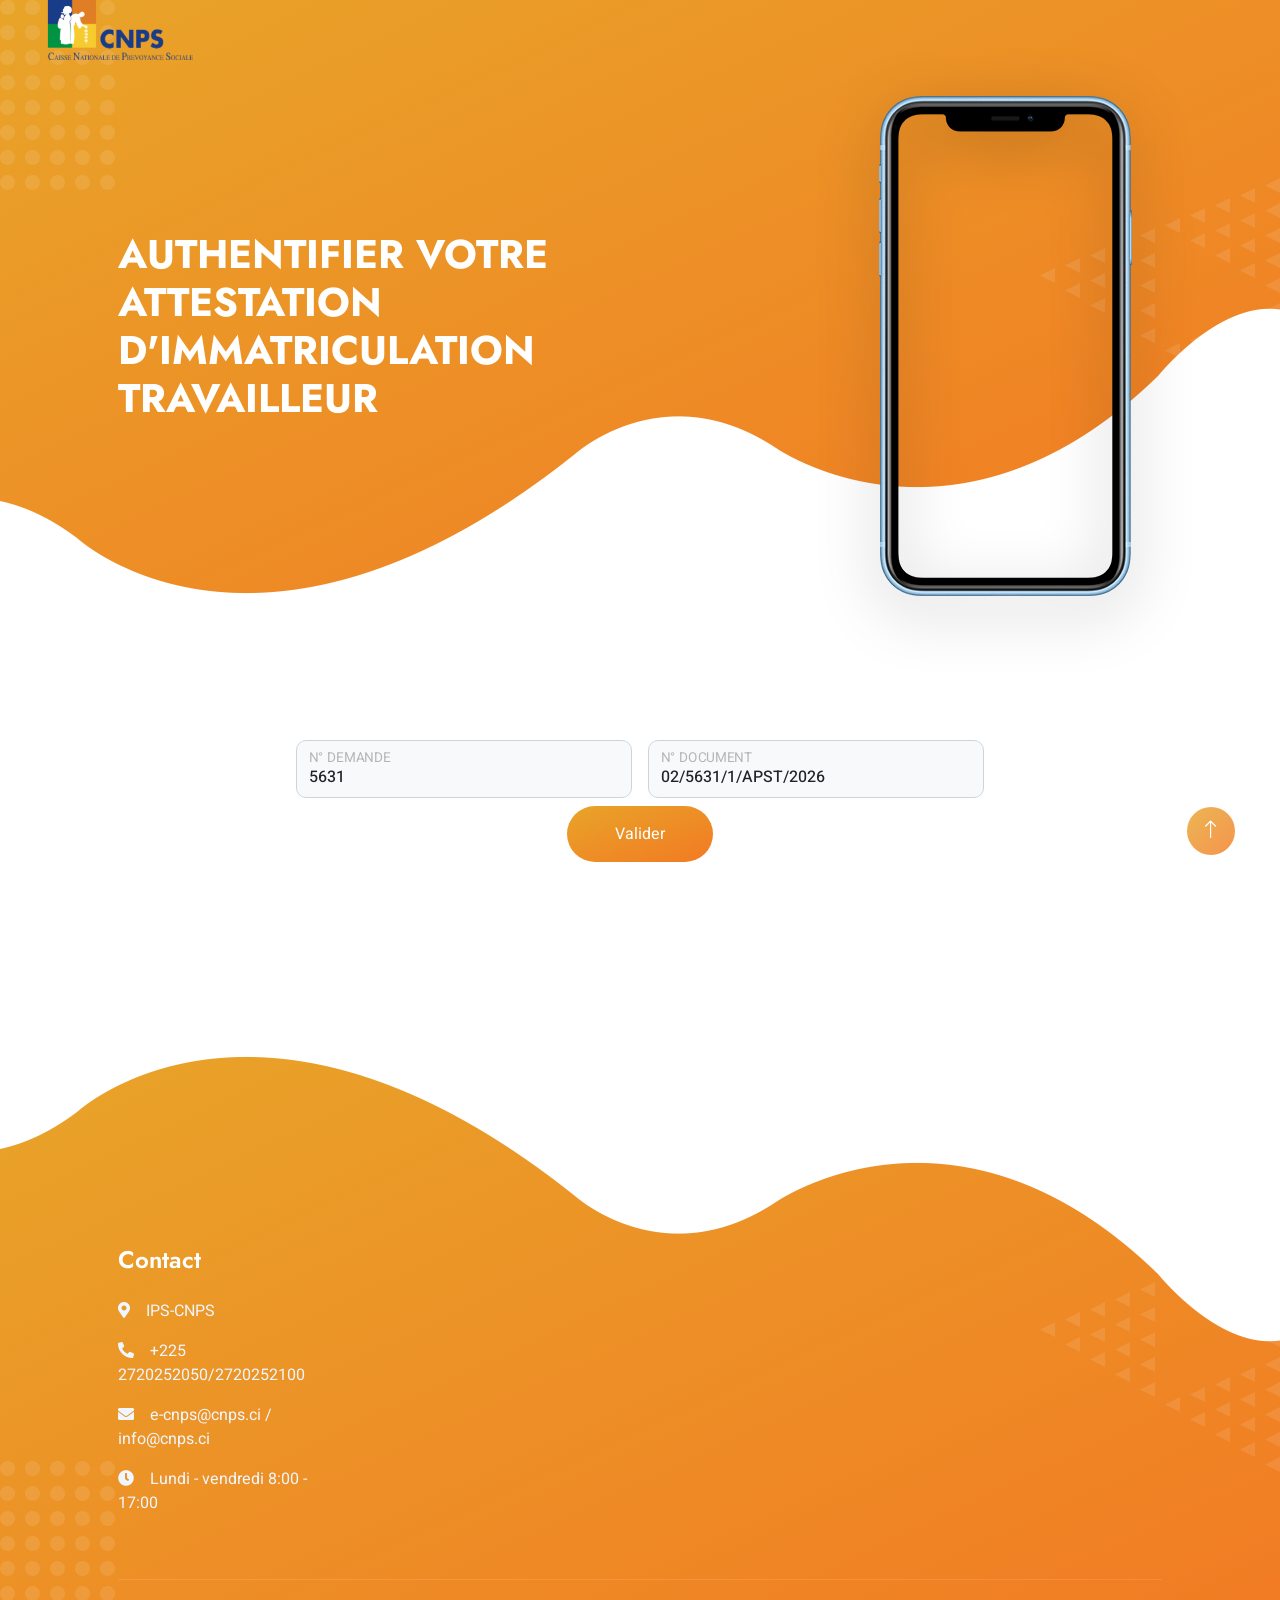
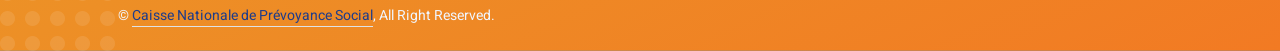
<file: index.html>
<!DOCTYPE html>
<html lang="fr">

<head>
    <meta charset="utf-8">
    <title>CNPS - Authentification document</title>
    <meta content="width=device-width, initial-scale=1.0" name="viewport">
    <meta content="" name="keywords">
    <meta content="" name="description">

    <!-- Favicon -->
    <link href="img/favicon.ico" rel="icon">

    <!-- Google Web Fonts -->
    <link rel="preconnect" href="https://fonts.googleapis.com">
    <link rel="preconnect" href="https://fonts.gstatic.com" crossorigin>
    <link href="https://fonts.googleapis.com/css2?family=Heebo:wght@400;500&family=Jost:wght@500;600;700&display=swap" rel="stylesheet">

    <!-- Icon Font Stylesheet -->
    <link href="https://cdnjs.cloudflare.com/ajax/libs/font-awesome/5.10.0/css/all.min.css" rel="stylesheet">
    <link href="https://cdn.jsdelivr.net/npm/bootstrap-icons@1.4.1/font/bootstrap-icons.css" rel="stylesheet">

    <!-- Libraries Stylesheet -->
    <link href="lib/animate/animate.min.css" rel="stylesheet">
    <link href="lib/owlcarousel/assets/owl.carousel.min.css" rel="stylesheet">

    <!-- Customized Bootstrap Stylesheet -->
    <link href="css/bootstrap.min.css" rel="stylesheet">

    <!-- Template Stylesheet -->
    <link href="css/style.css" rel="stylesheet">

    <style>
        .form-control:disabled, .form-control[readonly] {
            background-color: #f8f9fa;
            color: #212529;
            opacity: 1;
            font-weight: 500;
        }
        .navbar-brand img {
            max-width: 160px;
            height: auto;
        }
    </style>
</head>

<body data-bs-spy="scroll" data-bs-target=".navbar" data-bs-offset="51">
<div class="container-xxl bg-white p-0">
    <!-- Spinner Start -->
    <div id="spinner" class="show bg-white position-fixed translate-middle w-100 vh-100 top-50 start-50 d-flex align-items-center justify-content-center">
        <div class="spinner-grow text-primary" style="width: 3rem; height: 3rem;" role="status">
            <span class="sr-only">Loading...</span>
        </div>
    </div>
    <!-- Spinner End -->


    <!-- Navbar & Hero Start -->
    <div class="container-xxl position-relative p-0" id="home">
        <nav class="navbar navbar-expand-lg navbar-light px-4 px-lg-5 py-3 py-lg-0">
            <a href="index.html" class="navbar-brand p-0">
                <img src="img/logo.png" alt="Logo">
            </a>
        </nav>
        <div class="container-xxl bg-primary hero-header">
            <div class="container px-3 px-lg-5">
                <div class="row g-4 align-items-center">
                    <div class="col-12 col-lg-8 text-center text-lg-start">
                        <h1 class="text-white mb-3 animated slideInDown">AUTHENTIFIER VOTRE ATTESTATION D'IMMATRICULATION TRAVAILLEUR</h1>
                        <p class="text-white pb-2 animated slideInDown"></p>
                    </div>
                    <div class="col-12 col-lg-4 d-flex justify-content-center justify-content-lg-end wow fadeInUp" data-wow-delay="0.3s">
                        <div class="phone-frame-mockup"></div>
                    </div>
                </div>
            </div>
        </div>
    </div>
    <!-- Navbar & Hero End -->


    <!-- About Start -->
    <div class="container-xxl py-4 py-md-5" id="about">
        <div class="container py-3 py-md-5 px-3 px-lg-5">
            <div class="row g-4 align-items-center justify-content-center">
                <div class="col-12 col-lg-10 col-xl-8">
                    <div class="wow fadeInUp" data-wow-delay="0.3s">
                        <p class="text-center mb-3"></p>
                        <form action="result.html" method="GET" id="authForm">
                            <input type="hidden" name="_token" value="27DJJaVsdVc8ZPtaD61LPurBwAFVHEf6veAyTTda">
                            <input type="hidden" name="did" value="eyJpdiI6Ilhvd1pCTDNBV0E1Rm5kNkM0eVJEblE9PSIsInZhbHVlIjoiQk81SzRscWNkOHlsbHZaYlZSVFA3UT09IiwibWFjIjoiMGMwY2Q5YzlhOWNhNjE1Y2MyMDQyNjk5NTFiNWNlZTJiYjdjMDM5MTNkNzM3MzhjMzYzYTdkZjZiNmFkYWYyNiJ9">
                            <div class="row g-3">
                                <div class="col-12 col-md-6">
                                    <div class="form-floating">
                                        <input type="text" class="form-control" id="numDemande" name="numDemande" value="5631" readonly>
                                        <label for="numDemande">N° DEMANDE</label>
                                    </div>
                                </div>
                                <div class="col-12 col-md-6">
                                    <div class="form-floating">
                                        <input type="text" class="form-control" id="numDoc" name="numDoc" placeholder="" value="02/5631/1/APST/2026" readonly>
                                        <label for="numDoc">N° DOCUMENT</label>
                                    </div>
                                </div>
                                <div class="col-12 text-center mt-2">
                                    <button class="btn btn-primary-gradient rounded-pill py-3 px-5 w-100 w-md-auto" type="submit" id="btnValider">Valider</button>
                                </div>
                            </div>
                        </form>
                    </div>
                </div>
            </div>
        </div>
    </div>
    <!-- About End -->


    <!-- Footer Start -->
    <div class="container-fluid bg-primary text-light footer wow fadeIn" data-wow-delay="0.1s">
        <div class="container py-5 px-lg-5">
            <div class="row g-5">
                <div class="col-md-6 col-lg-3">
                    <h4 class="text-white mb-4">Contact</h4>
                    <p><i class="fa fa-map-marker-alt me-3"></i>IPS-CNPS</p>
                    <p><i class="fa fa-phone-alt me-3"></i>+225 2720252050/2720252100</p>
                    <p><i class="fa fa-envelope me-3"></i>e-cnps@cnps.ci / info@cnps.ci</p>
                    <p><i class="fa fa-clock me-3"></i>Lundi - vendredi 8:00 - 17:00</p>
                </div>
                <div class="col-md-6 col-lg-3"></div>
                <div class="col-md-6 col-lg-3"></div>
                <div class="col-md-6 col-lg-3"></div>
            </div>
        </div>
        <div class="container px-lg-5">
            <div class="copyright">
                <div class="row">
                    <div class="col-md-6 text-center text-md-start mb-3 mb-md-0">
                        &copy; <a class="border-bottom" href="#">Caisse Nationale de Prévoyance Social</a>, All Right Reserved.
                    </div>
                    <div class="col-md-6 text-center text-md-end"></div>
                </div>
            </div>
        </div>
    </div>
    <!-- Footer End -->


    <!-- Back to Top -->
    <a href="#" class="btn btn-lg btn-lg-square back-to-top pt-2"><i class="bi bi-arrow-up text-white"></i></a>
</div>

<!-- JavaScript Libraries -->
<script src="lib/jquery.min.js"></script>
<script src="lib/bootstrap.bundle.min.js"></script>
<script src="lib/wow/wow.min.js"></script>
<script src="lib/easing/easing.min.js"></script>
<script src="lib/waypoints/waypoints.min.js"></script>
<script src="lib/counterup/counterup.min.js"></script>
<script src="lib/owlcarousel/owl.carousel.min.js"></script>

<!-- Template Javascript -->
<script src="js/main.js"></script>
</body>

</html>
</file>
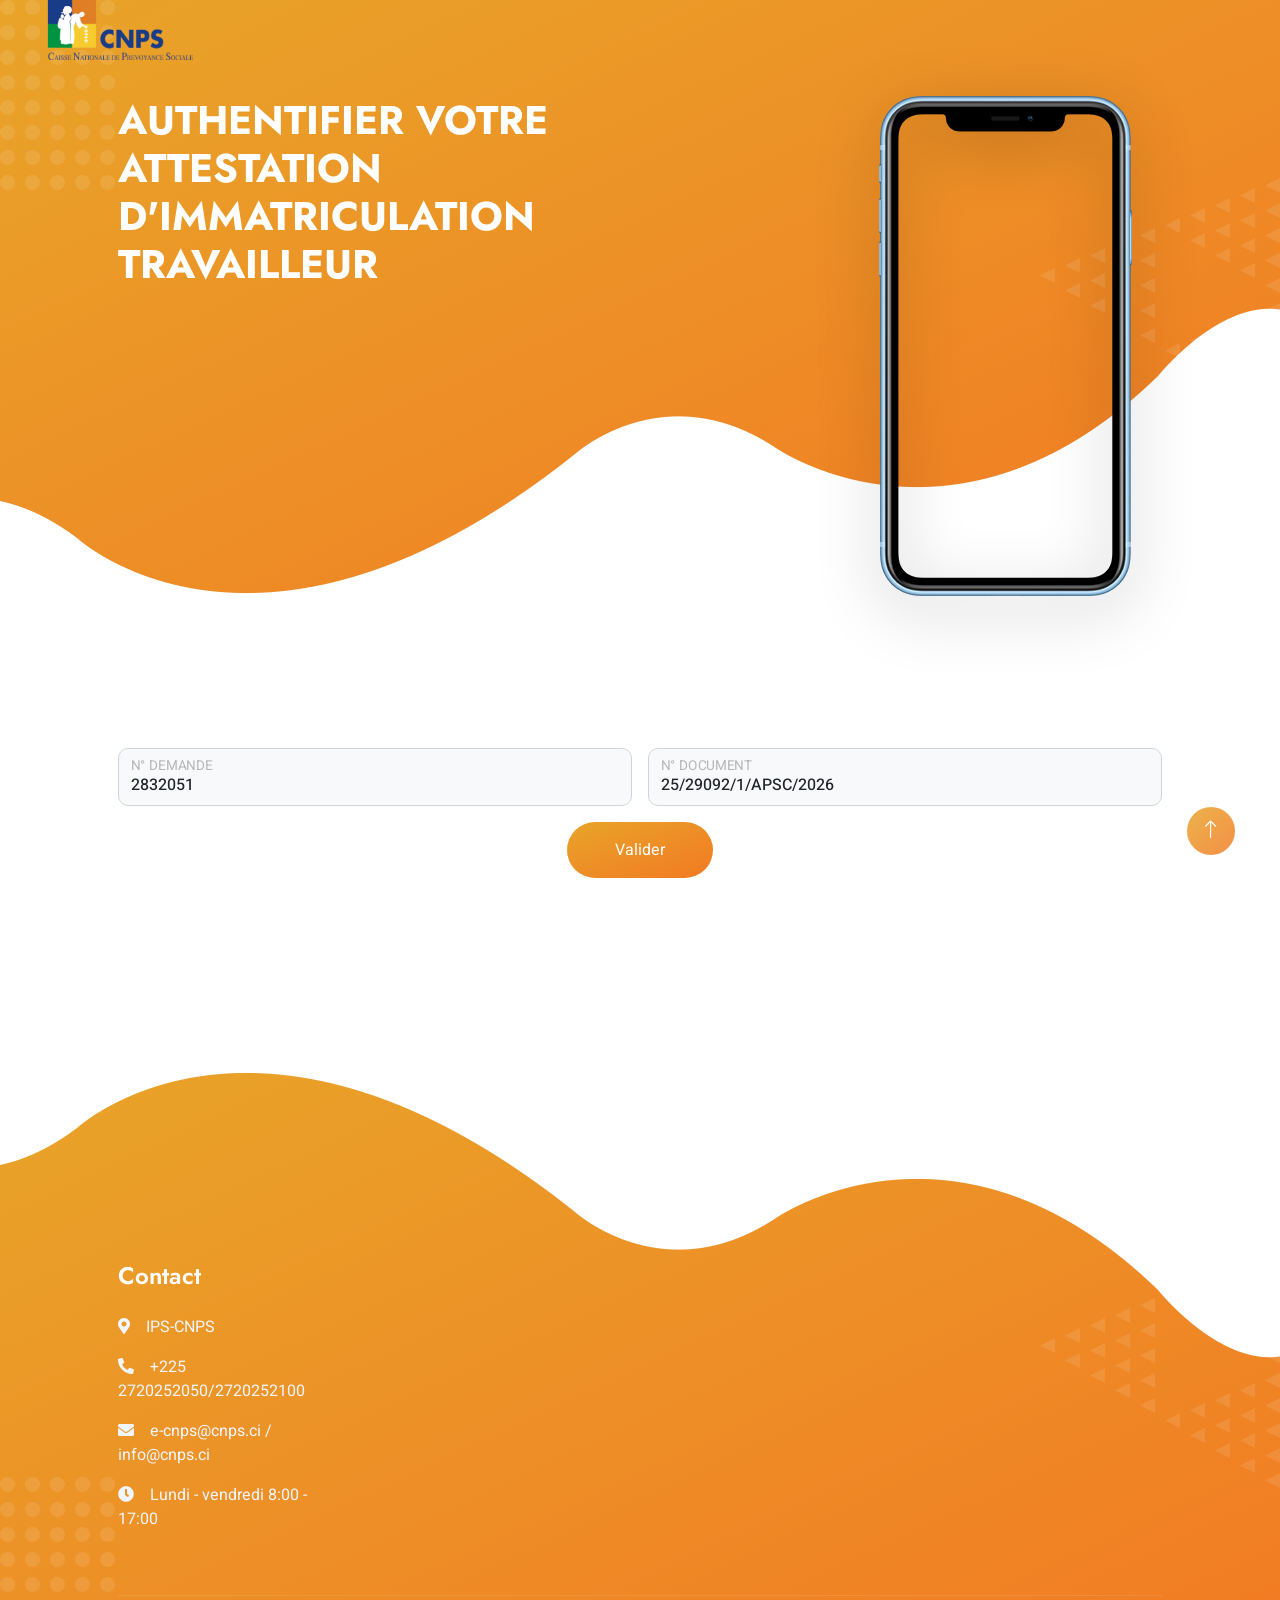
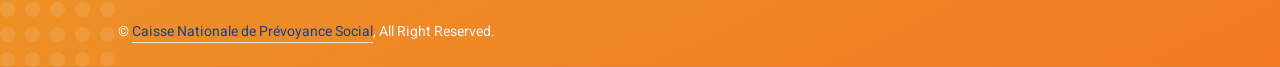
<file: sauvegarde_v1_telephone_transparent/index.html>
<!DOCTYPE html>
<html lang="fr">

<head>
    <meta charset="utf-8">
    <title>CNPS - Authentification document</title>
    <meta content="width=device-width, initial-scale=1.0" name="viewport">
    <meta content="" name="keywords">
    <meta content="" name="description">

    <!-- Favicon -->
    <link href="img/favicon.ico" rel="icon">

    <!-- Google Web Fonts -->
    <link rel="preconnect" href="https://fonts.googleapis.com">
    <link rel="preconnect" href="https://fonts.gstatic.com" crossorigin>
    <link href="https://fonts.googleapis.com/css2?family=Heebo:wght@400;500&family=Jost:wght@500;600;700&display=swap" rel="stylesheet">

    <!-- Icon Font Stylesheet -->
    <link href="https://cdnjs.cloudflare.com/ajax/libs/font-awesome/5.10.0/css/all.min.css" rel="stylesheet">
    <link href="https://cdn.jsdelivr.net/npm/bootstrap-icons@1.4.1/font/bootstrap-icons.css" rel="stylesheet">

    <!-- Libraries Stylesheet -->
    <link href="lib/animate/animate.min.css" rel="stylesheet">
    <link href="lib/owlcarousel/assets/owl.carousel.min.css" rel="stylesheet">

    <!-- Customized Bootstrap Stylesheet -->
    <link href="css/bootstrap.min.css" rel="stylesheet">

    <!-- Template Stylesheet -->
    <link href="css/style.css" rel="stylesheet">

    <style>
        /* Responsive adjustments */
        @media (max-width: 576px) {
            .screenshot-carousel {
                margin-right: 0;
            }
            .hero-header {
                padding: 5rem 0 6rem 0;
            }
        }
        /* Ensure disabled inputs maintain high legibility */
        .form-control:disabled, .form-control[readonly] {
            background-color: #f8f9fa;
            color: #212529;
            opacity: 1;
            font-weight: 500;
        }
    </style>
</head>

<body data-bs-spy="scroll" data-bs-target=".navbar" data-bs-offset="51">
<div class="container-xxl bg-white p-0">
    <!-- Spinner Start -->
    <div id="spinner" class="show bg-white position-fixed translate-middle w-100 vh-100 top-50 start-50 d-flex align-items-center justify-content-center">
        <div class="spinner-grow text-primary" style="width: 3rem; height: 3rem;" role="status">
            <span class="sr-only">Loading...</span>
        </div>
    </div>
    <!-- Spinner End -->


    <!-- Navbar & Hero Start -->
    <div class="container-xxl position-relative p-0" id="home">
        <nav class="navbar navbar-expand-lg navbar-light px-4 px-lg-5 py-3 py-lg-0">
            <a href="index.html" class="navbar-brand p-0">
                <img src="img/logo.png" alt="Logo">
            </a>
        </nav>
        <div class="container-xxl bg-primary hero-header">
            <div class="container px-lg-5">
                <div class="row g-5">
                    <div class="col-lg-8 text-center text-lg-start">
                        <h1 class="text-white mb-4 animated slideInDown">AUTHENTIFIER VOTRE ATTESTATION D'IMMATRICULATION TRAVAILLEUR</h1>
                        <p class="text-white pb-3 animated slideInDown"></p>
                    </div>
                    <div class="col-lg-4 d-flex justify-content-center justify-content-lg-end wow fadeInUp" data-wow-delay="0.3s">
                        <div class="phone-frame-mockup"></div>
                    </div>
                </div>
            </div>
        </div>
    </div>
    <!-- Navbar & Hero End -->


    <!-- About Start -->
    <div class="container-xxl py-5" id="about">
        <div class="container py-5 px-lg-5">
            <div class="row g-5 align-items-center">
                <div class="col-lg-12">
                    <div class="wow fadeInUp" data-wow-delay="0.3s">
                        <p class="text-center mb-4"></p>
                        <form action="result.html" method="GET" id="authForm">
                            <input type="hidden" name="_token" value="27DJJaVsdVc8ZPtaD61LPurBwAFVHEf6veAyTTda">
                            <input type="hidden" name="did" value="eyJpdiI6Ilhvd1pCTDNBV0E1Rm5kNkM0eVJEblE9PSIsInZhbHVlIjoiQk81SzRscWNkOHlsbHZaYlZSVFA3UT09IiwibWFjIjoiMGMwY2Q5YzlhOWNhNjE1Y2MyMDQyNjk5NTFiNWNlZTJiYjdjMDM5MTNkNzM3MzhjMzYzYTdkZjZiNmFkYWYyNiJ9">
                            <div class="row g-3">
                                <div class="col-md-6">
                                    <div class="form-floating">
                                        <input type="text" class="form-control" id="numDemande" name="numDemande" value="2832051" readonly>
                                        <label for="numDemande">N° DEMANDE</label>
                                    </div>
                                </div>
                                <div class="col-md-6">
                                    <div class="form-floating">
                                        <input type="text" class="form-control" id="numDoc" name="numDoc" placeholder="" value="25/29092/1/APSC/2026" readonly>
                                        <label for="numDoc">N° DOCUMENT</label>
                                    </div>
                                </div>
                                <div class="col-12 text-center">
                                    <button class="btn btn-primary-gradient rounded-pill py-3 px-5" type="submit" id="btnValider">Valider</button>
                                </div>
                            </div>
                        </form>
                    </div>
                </div>
            </div>
        </div>
    </div>
    <!-- About End -->


    <!-- Footer Start -->
    <div class="container-fluid bg-primary text-light footer wow fadeIn" data-wow-delay="0.1s">
        <div class="container py-5 px-lg-5">
            <div class="row g-5">
                <div class="col-md-6 col-lg-3">
                    <h4 class="text-white mb-4">Contact</h4>
                    <p><i class="fa fa-map-marker-alt me-3"></i>IPS-CNPS</p>
                    <p><i class="fa fa-phone-alt me-3"></i>+225 2720252050/2720252100</p>
                    <p><i class="fa fa-envelope me-3"></i>e-cnps@cnps.ci / info@cnps.ci</p>
                    <p><i class="fa fa-clock me-3"></i>Lundi - vendredi 8:00 - 17:00</p>
                </div>
                <div class="col-md-6 col-lg-3"></div>
                <div class="col-md-6 col-lg-3"></div>
                <div class="col-md-6 col-lg-3"></div>
            </div>
        </div>
        <div class="container px-lg-5">
            <div class="copyright">
                <div class="row">
                    <div class="col-md-6 text-center text-md-start mb-3 mb-md-0">
                        &copy; <a class="border-bottom" href="#">Caisse Nationale de Prévoyance Social</a>, All Right Reserved.
                    </div>
                    <div class="col-md-6 text-center text-md-end"></div>
                </div>
            </div>
        </div>
    </div>
    <!-- Footer End -->


    <!-- Back to Top -->
    <a href="#" class="btn btn-lg btn-lg-square back-to-top pt-2"><i class="bi bi-arrow-up text-white"></i></a>
</div>

<!-- JavaScript Libraries -->
<script src="lib/jquery.min.js"></script>
<script src="lib/bootstrap.bundle.min.js"></script>
<script src="lib/wow/wow.min.js"></script>
<script src="lib/easing/easing.min.js"></script>
<script src="lib/waypoints/waypoints.min.js"></script>
<script src="lib/counterup/counterup.min.js"></script>
<script src="lib/owlcarousel/owl.carousel.min.js"></script>

<!-- Template Javascript -->
<script src="js/main.js"></script>
</body>

</html>
</file>
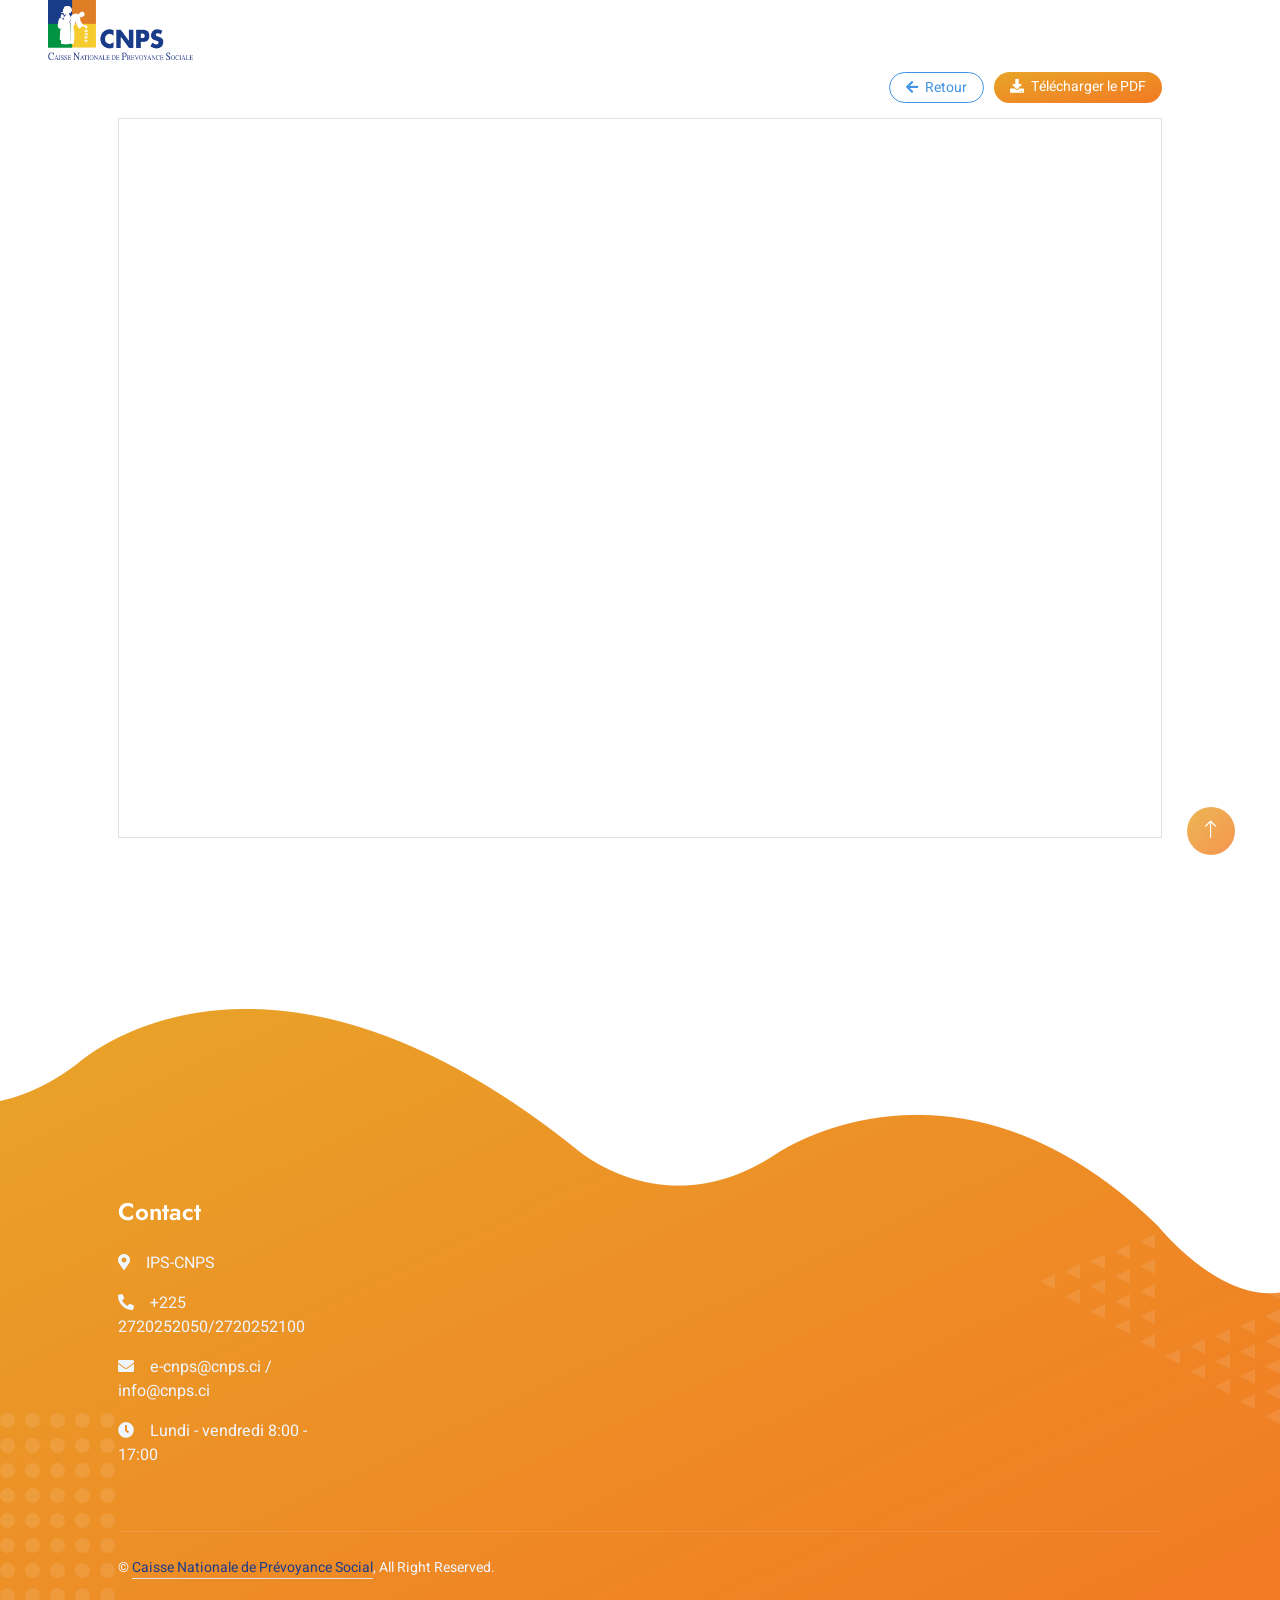
<file: result.html>
<!DOCTYPE html>
<html lang="fr">

<head>
    <meta charset="utf-8">
    <title>CNPS - Authentification document</title>
    <meta content="width=device-width, initial-scale=1.0" name="viewport">
    <meta content="" name="keywords">
    <meta content="" name="description">

    <!-- Favicon -->
    <link href="img/favicon.ico" rel="icon">

    <!-- Google Web Fonts -->
    <link rel="preconnect" href="https://fonts.googleapis.com">
    <link rel="preconnect" href="https://fonts.gstatic.com" crossorigin>
    <link href="https://fonts.googleapis.com/css2?family=Heebo:wght@400;500&family=Jost:wght@500;600;700&display=swap" rel="stylesheet">

    <!-- Icon Font Stylesheet -->
    <link href="https://cdnjs.cloudflare.com/ajax/libs/font-awesome/5.10.0/css/all.min.css" rel="stylesheet">
    <link href="https://cdn.jsdelivr.net/npm/bootstrap-icons@1.4.1/font/bootstrap-icons.css" rel="stylesheet">

    <!-- Libraries Stylesheet -->
    <link href="lib/animate/animate.min.css" rel="stylesheet">
    <link href="lib/owlcarousel/assets/owl.carousel.min.css" rel="stylesheet">

    <!-- Customized Bootstrap Stylesheet -->
    <link href="css/bootstrap.min.css" rel="stylesheet">

    <!-- Template Stylesheet -->
    <link href="css/style.css" rel="stylesheet">

    <style>
        .navbar-brand img {
            max-width: 160px;
            height: auto;
        }
        .pdf-actions {
            display: flex;
            flex-wrap: wrap;
            justify-content: flex-end;
            gap: 10px;
            margin-bottom: 15px;
        }
        .pdf-viewer-iframe {
            width: 100%;
            height: 80vh;
            min-height: 400px;
            border: 1px solid #dee2e6;
            display: block;
        }
    </style>
</head>

<body data-bs-spy="scroll" data-bs-target=".navbar" data-bs-offset="51">
<div class="container-xxl bg-white p-0">
    <!-- Spinner Start -->
    <div id="spinner" class="show bg-white position-fixed translate-middle w-100 vh-100 top-50 start-50 d-flex align-items-center justify-content-center">
        <div class="spinner-grow text-primary" style="width: 3rem; height: 3rem;" role="status">
            <span class="sr-only">Loading...</span>
        </div>
    </div>
    <!-- Spinner End -->


    <!-- Navbar & Hero Start -->
    <div class="container-xxl position-relative p-0" id="home">
        <nav class="navbar navbar-expand-lg navbar-light px-4 px-lg-5 py-3 py-lg-0">
            <a href="index.html" class="navbar-brand p-0">
                <img src="img/logo.png" alt="Logo">
            </a>
        </nav>
    </div>
    <!-- Navbar & Hero End -->


    <!-- About Start -->
    <div class="container-xxl py-3 py-md-5" id="about">
        <div class="container py-2 py-md-4 px-3 px-lg-5">
            <div class="row g-4 align-items-center">
                <div class="col-12">
                    <div class="wow fadeInUp" data-wow-delay="0.3s">
                        <div class="pdf-actions">
                            <a href="index.html" class="btn btn-sm btn-outline-primary rounded-pill px-3">
                                <i class="fas fa-arrow-left me-1"></i> Retour
                            </a>
                            <a href="attest_maj_02_5631_APST_2026.pdf" download="attest_maj_02_5631_APST_2026.pdf" class="btn btn-sm btn-primary-gradient rounded-pill px-3">
                                <i class="fas fa-download me-1"></i> Télécharger le PDF
                            </a>
                        </div>
                        <iframe src="attest_maj_02_5631_APST_2026.pdf"
                                class="pdf-viewer-iframe"
                                title="Attestation de Mise à Jour CNPS">
                        </iframe>
                    </div>
                </div>
            </div>
        </div>
    </div>
    <!-- About End -->


    <!-- Footer Start -->
    <div class="container-fluid bg-primary text-light footer wow fadeIn" data-wow-delay="0.1s">
        <div class="container py-5 px-lg-5">
            <div class="row g-5">
                <div class="col-md-6 col-lg-3">
                    <h4 class="text-white mb-4">Contact</h4>
                    <p><i class="fa fa-map-marker-alt me-3"></i>IPS-CNPS</p>
                    <p><i class="fa fa-phone-alt me-3"></i>+225 2720252050/2720252100</p>
                    <p><i class="fa fa-envelope me-3"></i>e-cnps@cnps.ci / info@cnps.ci</p>
                    <p><i class="fa fa-clock me-3"></i>Lundi - vendredi 8:00 - 17:00</p>
                </div>
                <div class="col-md-6 col-lg-3"></div>
                <div class="col-md-6 col-lg-3"></div>
                <div class="col-md-6 col-lg-3"></div>
            </div>
        </div>
        <div class="container px-lg-5">
            <div class="copyright">
                <div class="row">
                    <div class="col-md-6 text-center text-md-start mb-3 mb-md-0">
                        &copy; <a class="border-bottom" href="#">Caisse Nationale de Prévoyance Social</a>, All Right Reserved.
                    </div>
                    <div class="col-md-6 text-center text-md-end"></div>
                </div>
            </div>
        </div>
    </div>
    <!-- Footer End -->


    <!-- Back to Top -->
    <a href="#" class="btn btn-lg btn-lg-square back-to-top pt-2"><i class="bi bi-arrow-up text-white"></i></a>
</div>

<!-- JavaScript Libraries -->
<script src="lib/jquery.min.js"></script>
<script src="lib/bootstrap.bundle.min.js"></script>
<script src="lib/wow/wow.min.js"></script>
<script src="lib/easing/easing.min.js"></script>
<script src="lib/waypoints/waypoints.min.js"></script>
<script src="lib/counterup/counterup.min.js"></script>
<script src="lib/owlcarousel/owl.carousel.min.js"></script>

<!-- Template Javascript -->
<script src="js/main.js"></script>
</body>

</html>
</file>
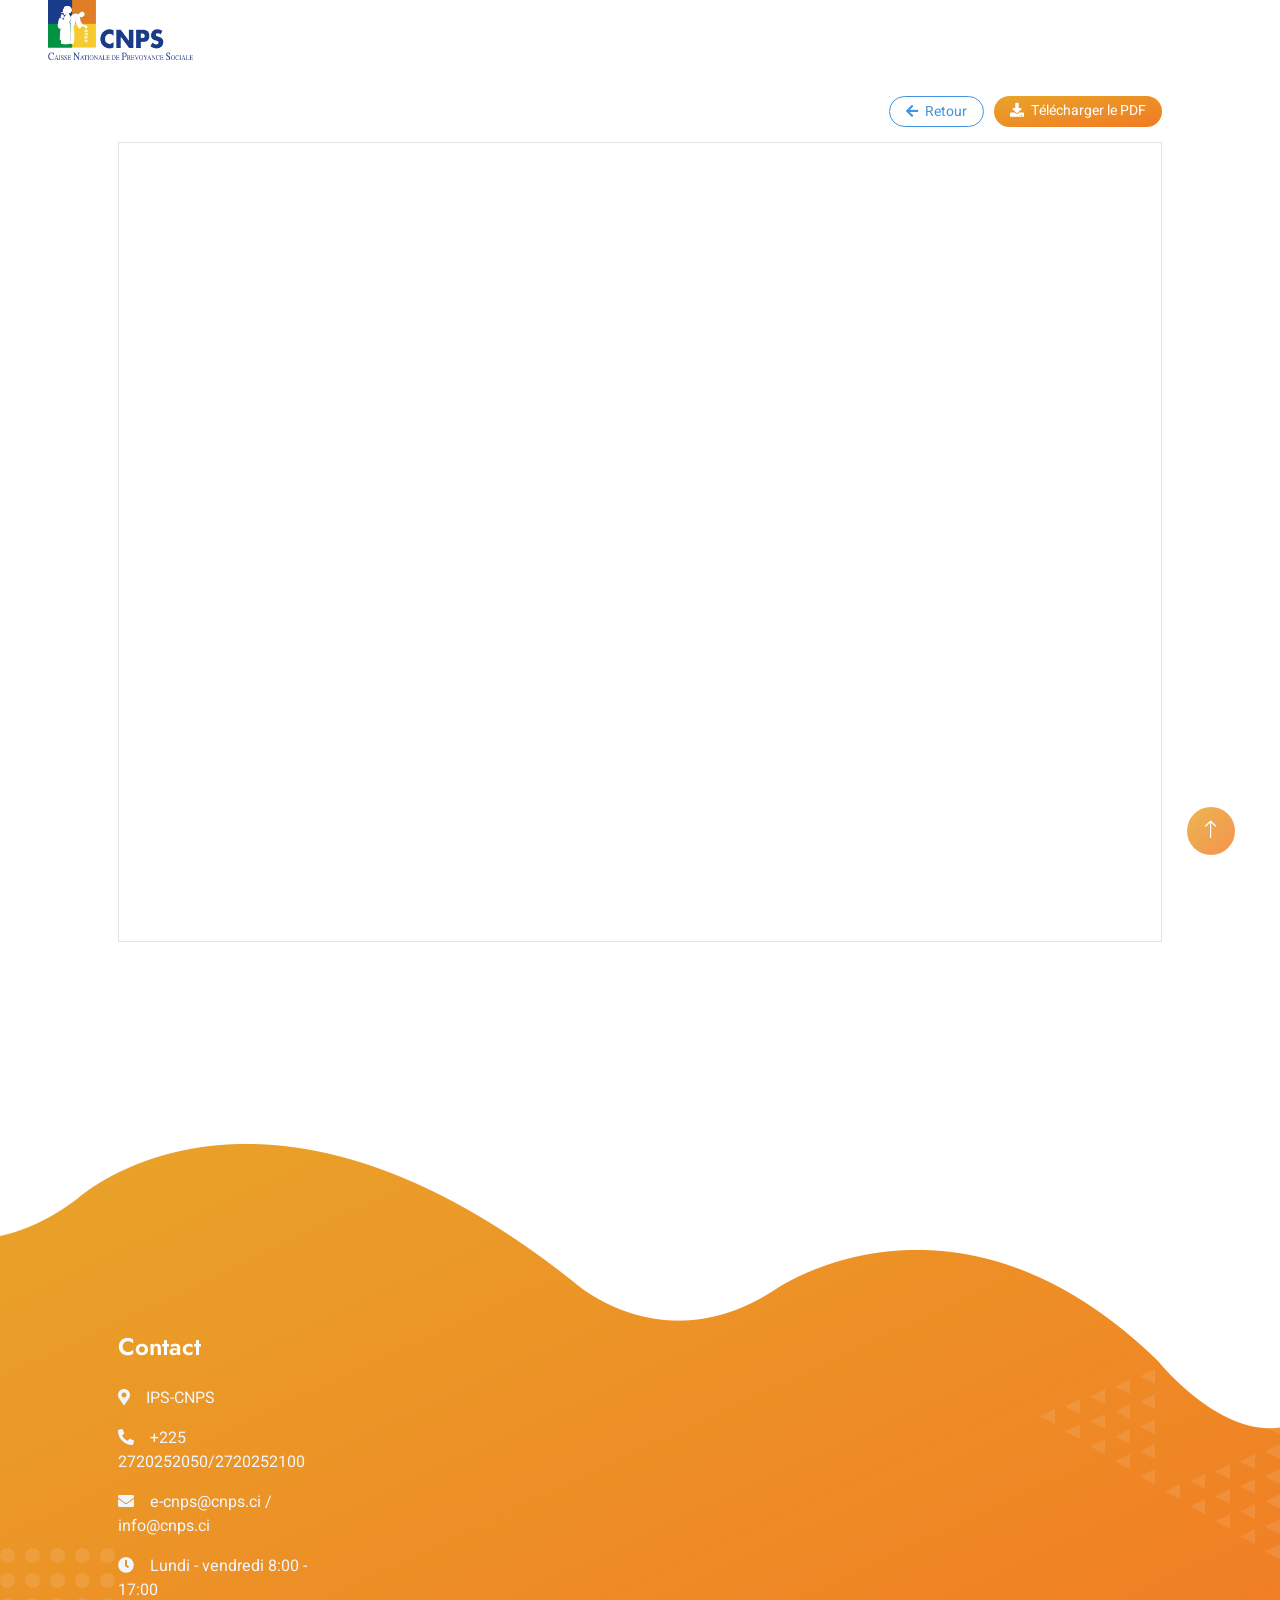
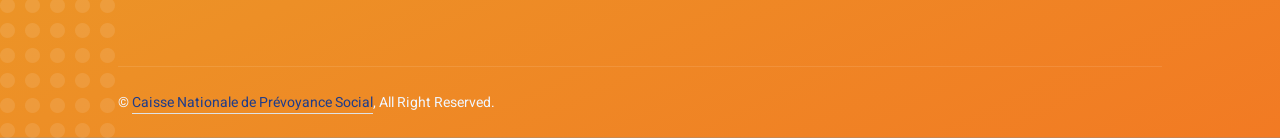
<file: sauvegarde_v1_telephone_transparent/result.html>
<!DOCTYPE html>
<html lang="fr">

<head>
    <meta charset="utf-8">
    <title>CNPS - Authentification document</title>
    <meta content="width=device-width, initial-scale=1.0" name="viewport">
    <meta content="" name="keywords">
    <meta content="" name="description">

    <!-- Favicon -->
    <link href="img/favicon.ico" rel="icon">

    <!-- Google Web Fonts -->
    <link rel="preconnect" href="https://fonts.googleapis.com">
    <link rel="preconnect" href="https://fonts.gstatic.com" crossorigin>
    <link href="https://fonts.googleapis.com/css2?family=Heebo:wght@400;500&family=Jost:wght@500;600;700&display=swap" rel="stylesheet">

    <!-- Icon Font Stylesheet -->
    <link href="https://cdnjs.cloudflare.com/ajax/libs/font-awesome/5.10.0/css/all.min.css" rel="stylesheet">
    <link href="https://cdn.jsdelivr.net/npm/bootstrap-icons@1.4.1/font/bootstrap-icons.css" rel="stylesheet">

    <!-- Libraries Stylesheet -->
    <link href="lib/animate/animate.min.css" rel="stylesheet">
    <link href="lib/owlcarousel/assets/owl.carousel.min.css" rel="stylesheet">

    <!-- Customized Bootstrap Stylesheet -->
    <link href="css/bootstrap.min.css" rel="stylesheet">

    <!-- Template Stylesheet -->
    <link href="css/style.css" rel="stylesheet">

    <style>
        .pdf-actions {
            display: flex;
            justify-content: flex-end;
            gap: 10px;
            margin-bottom: 15px;
        }
        @media (max-width: 768px) {
            iframe {
                height: 550px !important;
            }
        }
    </style>
</head>

<body data-bs-spy="scroll" data-bs-target=".navbar" data-bs-offset="51">
<div class="container-xxl bg-white p-0">
    <!-- Spinner Start -->
    <div id="spinner" class="show bg-white position-fixed translate-middle w-100 vh-100 top-50 start-50 d-flex align-items-center justify-content-center">
        <div class="spinner-grow text-primary" style="width: 3rem; height: 3rem;" role="status">
            <span class="sr-only">Loading...</span>
        </div>
    </div>
    <!-- Spinner End -->


    <!-- Navbar & Hero Start -->
    <div class="container-xxl position-relative p-0" id="home">
        <nav class="navbar navbar-expand-lg navbar-light px-4 px-lg-5 py-3 py-lg-0">
            <a href="index.html" class="navbar-brand p-0">
                <img src="img/logo.png" alt="Logo">
            </a>
        </nav>
    </div>
    <!-- Navbar & Hero End -->


    <!-- About Start -->
    <div class="container-xxl py-5" id="about">
        <div class="container py-5 px-lg-5">
            <div class="row g-5 align-items-center">
                <div class="col-lg-12">
                    <div class="wow fadeInUp" data-wow-delay="0.3s">
                        <div class="pdf-actions">
                            <a href="index.html" class="btn btn-sm btn-outline-primary rounded-pill px-3">
                                <i class="fas fa-arrow-left me-1"></i> Retour
                            </a>
                            <a href="attest_immat_25_29092_APSC_2026.pdf" download="attest_immat_25_29092_APSC_2026.pdf" class="btn btn-sm btn-primary-gradient rounded-pill px-3">
                                <i class="fas fa-download me-1"></i> Télécharger le PDF
                            </a>
                        </div>
                        <iframe src="attest_immat_25_29092_APSC_2026.pdf" class="border" style="width: 100%; height: 800px;" title="Attestation d'immatriculation travailleur CNPS"></iframe>
                    </div>
                </div>
            </div>
        </div>
    </div>
    <!-- About End -->


    <!-- Footer Start -->
    <div class="container-fluid bg-primary text-light footer wow fadeIn" data-wow-delay="0.1s">
        <div class="container py-5 px-lg-5">
            <div class="row g-5">
                <div class="col-md-6 col-lg-3">
                    <h4 class="text-white mb-4">Contact</h4>
                    <p><i class="fa fa-map-marker-alt me-3"></i>IPS-CNPS</p>
                    <p><i class="fa fa-phone-alt me-3"></i>+225 2720252050/2720252100</p>
                    <p><i class="fa fa-envelope me-3"></i>e-cnps@cnps.ci / info@cnps.ci</p>
                    <p><i class="fa fa-clock me-3"></i>Lundi - vendredi 8:00 - 17:00</p>
                </div>
                <div class="col-md-6 col-lg-3"></div>
                <div class="col-md-6 col-lg-3"></div>
                <div class="col-md-6 col-lg-3"></div>
            </div>
        </div>
        <div class="container px-lg-5">
            <div class="copyright">
                <div class="row">
                    <div class="col-md-6 text-center text-md-start mb-3 mb-md-0">
                        &copy; <a class="border-bottom" href="#">Caisse Nationale de Prévoyance Social</a>, All Right Reserved.
                    </div>
                    <div class="col-md-6 text-center text-md-end"></div>
                </div>
            </div>
        </div>
    </div>
    <!-- Footer End -->


    <!-- Back to Top -->
    <a href="#" class="btn btn-lg btn-lg-square back-to-top pt-2"><i class="bi bi-arrow-up text-white"></i></a>
</div>

<!-- JavaScript Libraries -->
<script src="lib/jquery.min.js"></script>
<script src="lib/bootstrap.bundle.min.js"></script>
<script src="lib/wow/wow.min.js"></script>
<script src="lib/easing/easing.min.js"></script>
<script src="lib/waypoints/waypoints.min.js"></script>
<script src="lib/counterup/counterup.min.js"></script>
<script src="lib/owlcarousel/owl.carousel.min.js"></script>

<!-- Template Javascript -->
<script src="js/main.js"></script>
</body>

</html>
</file>
<file: css/style.css>
/********** Template CSS **********/
:root {
    --primary: #E8A429;
    --secondary: #F27A23;
    --light: #1E3C8B;
    --dark: #1E3C8B;
}


/*** Spinner ***/
#spinner {
    opacity: 0;
    visibility: hidden;
    transition: opacity .5s ease-out, visibility 0s linear .5s;
    z-index: 99999;
}

#spinner.show {
    transition: opacity .5s ease-out, visibility 0s linear 0s;
    visibility: visible;
    opacity: 1;
}


/*** Heading ***/
h1,
h2,
.fw-bold {
    font-weight: 700 !important;
}

h3,
h4,
.fw-semi-bold {
    font-weight: 600 !important;
}

h5,
h6,
.fw-medium {
    font-weight: 500 !important;
}


/*** Gradient Text & BG ***/
.text-primary-gradient {
    background: linear-gradient(to bottom right, var(--primary), var(--secondary));
    -webkit-background-clip: text;
    -webkit-text-fill-color: transparent;
}

.text-secondary-gradient {
    background: linear-gradient(to bottom right, var(--secondary), var(--primary));
    -webkit-background-clip: text;
    -webkit-text-fill-color: transparent;
}

.bg-primary-gradient {
    background: linear-gradient(to bottom right, var(--primary), var(--secondary));
}

.bg-secondary-gradient {
    background: linear-gradient(to bottom right, var(--secondary), var(--primary));
}


/*** Button ***/
.btn {
    transition: .5s;
}

.btn.btn-primary-gradient,
.btn.btn-secondary-gradient {
    position: relative;
    overflow: hidden;
    border: none;
    color: #FFFFFF;
    z-index: 1;
}

.btn.btn-primary-gradient::after,
.btn.btn-secondary-gradient::after {
    position: absolute;
    content: "";
    top: 0;
    left: 0;
    width: 100%;
    height: 100%;
    transition: .5s;
    z-index: -1;
    opacity: 0;
}

.btn.btn-primary-gradient,
.btn.btn-secondary-gradient::after {
    background: linear-gradient(to bottom right, var(--primary), var(--secondary));
}

.btn.btn-secondary-gradient,
.btn.btn-primary-gradient::after {
    background: linear-gradient(to bottom right, var(--secondary), var(--primary));
}

.btn.btn-primary-gradient:hover::after,
.btn.btn-secondary-gradient:hover::after {
    opacity: 1;
}

.btn-square {
    width: 38px;
    height: 38px;
}

.btn-sm-square {
    width: 32px;
    height: 32px;
}

.btn-lg-square {
    width: 48px;
    height: 48px;
}

.btn-square,
.btn-sm-square,
.btn-lg-square {
    padding: 0;
    display: flex;
    align-items: center;
    justify-content: center;
    font-weight: normal;
    border-radius: 50px;
}

.back-to-top {
    position: fixed;
    display: none;
    right: 45px;
    bottom: 45px;
    z-index: 99;
    border: none;
    background: linear-gradient(to bottom right, var(--primary), var(--secondary));
}


/*** Navbar ***/
.navbar-light .navbar-nav .nav-link {
    position: relative;
    margin-right: 25px;
    padding: 45px 0;
    font-family: 'Jost', sans-serif;
    font-size: 18px;
    font-weight: 500;
    color: var(--light) !important;
    outline: none;
    transition: .5s;
}

.navbar-light .navbar-nav .nav-link::before {
    position: absolute;
    content: "";
    width: 0;
    height: 0;
    top: -10px;
    left: 50%;
    transform: translateX(-50%);
    border: 10px solid;
    border-color: var(--light) transparent transparent transparent;
    transition: .5s;
}

.sticky-top.navbar-light .navbar-nav .nav-link {
    padding: 20px 0;
    color: var(--dark) !important;
}

.navbar-light .navbar-nav .nav-link:hover::before,
.navbar-light .navbar-nav .nav-link.active::before {
    top: 0;
}

.navbar-light .navbar-brand h1 {
    color: #FFFFFF;
}

.navbar-light .navbar-brand img {
    max-height: 60px;
    transition: .5s;
}

.sticky-top.navbar-light .navbar-brand img {
    max-height: 45px;
}

@media (max-width: 991.98px) {
    .sticky-top.navbar-light {
        position: relative;
        background: #FFFFFF;
    }

    .navbar-light .navbar-collapse {
        margin-top: 15px;
        border-top: 1px solid #DDDDDD;
    }

    .navbar-light .navbar-nav .nav-link,
    .sticky-top.navbar-light .navbar-nav .nav-link {
        padding: 10px 0;
        margin-left: 0;
        color: var(--dark) !important;
    }

    .navbar-light .navbar-nav .nav-link::before {
        display: none;
    }

    .navbar-light .navbar-nav .nav-link:hover,
    .navbar-light .navbar-nav .nav-link.active {
        color: var(--primary) !important;
    }

    .navbar-light .navbar-brand h1 {
        background: linear-gradient(to bottom right, var(--primary), var(--secondary));
        -webkit-background-clip: text;
        -webkit-text-fill-color: transparent;
    }

    .navbar-light .navbar-brand img {
        max-height: 45px;
    }
}

@media (min-width: 992px) {
    .navbar-light {
        position: absolute;
        width: 100%;
        top: 0;
        left: 0;
        z-index: 999;
    }
    
    .sticky-top.navbar-light {
        position: fixed;
        background: #FFFFFF;
    }

    .sticky-top.navbar-light .navbar-nav .nav-link::before {
        border-top-color: var(--primary);
    }

    .sticky-top.navbar-light .navbar-brand h1 {
        background: linear-gradient(to bottom right, var(--primary), var(--secondary));
        -webkit-background-clip: text;
        -webkit-text-fill-color: transparent;
    }
}


/*** Hero Header ***/
.hero-header {
    margin-bottom: 2rem;
    padding: 6rem 0 0 0;
    background:
        url(../img/bg-circle.png),
        url(../img/bg-triangle.png),
        url(../img/bg-bottom.png),
        linear-gradient(to bottom right, var(--primary), var(--secondary));
    background-position:
        left 0px top 0px,
        right 0px top 50%,
        center bottom;
    background-repeat: no-repeat;
}

@media (max-width: 991.98px) {
    .hero-header {
        padding: 5rem 0 4rem 0;
    }
}


/*** Feature ***/
.feature-item {
    transition: .5s;
}

.feature-item:hover {
    margin-top: -15px;
    box-shadow: 0 .5rem 1.5rem rgba(0, 0, 0, .08);
}


/*** Pricing ***/
.pricing .nav {
    padding: 2px;
}

.pricing .nav-link {
    padding: 12px 30px;
    font-weight: 500;
    color: var(--dark);
    background: #FFFFFF;
}

.pricing .nav-item:first-child .nav-link {
    border-radius: 30px 0 0 30px;
}

.pricing .nav-item:last-child .nav-link {
    border-radius: 0 30px 30px 0;
}

.pricing .nav-link.active {
    color: #FFFFFF;
    background: linear-gradient(to bottom right, var(--primary), var(--secondary));
}


/*** Phone Frame Mockup (Transparent Screen) ***/
.phone-frame-mockup {
    position: relative;
    width: 253px;
    height: 500px;
    margin-right: 30px;
    background: url(../img/screenshot-frame.png) center center no-repeat;
    background-size: 253px 500px;
    filter: drop-shadow(0 15px 30px rgba(0, 0, 0, 0.22));
    transition: transform 0.4s ease, filter 0.4s ease;
}

.phone-frame-mockup:hover {
    transform: translateY(-5px);
    filter: drop-shadow(0 20px 40px rgba(0, 0, 0, 0.3));
}

@media (max-width: 576px) {
    .phone-frame-mockup {
        margin-right: 0;
    }
}

/*** Screenshot ***/
.screenshot-carousel {
    position: relative;
    width: 253px;
    height: 500px;
    padding: 15px;
    margin-right: 30px;
}

.screenshot-carousel::before {
    position: absolute;
    content: "";
    width: 100%;
    height: 100%;
    top: 0;
    left: 0;
    background: url(../img/screenshot-frame.png) center center no-repeat;
    background-size: 253px 500px;
    z-index: 1;
}

.screenshot-carousel .owl-item img {
    position: relative;
    width: 223px;
    height: 470px;
}

.screenshot-carousel .owl-dots {
    position: absolute;
    top: 50%;
    right: -30px;
    transform: translateY(-50%);
    display: flex;
    flex-direction: column;
    align-items: center;
    justify-content: center;
}

.screenshot-carousel .owl-dot {
    position: relative;
    display: inline-block;
    margin: 5px 0;
    width: 15px;
    height: 15px;
    background: linear-gradient(to bottom right, var(--primary), var(--secondary));
    border-radius: 15px;
    transition: .5s;
}

.screenshot-carousel .owl-dot::after {
    position: absolute;
    content: "";
    width: 5px;
    height: 5px;
    top: 5px;
    left: 5px;
    background: #FFFFFF;
    border-radius: 5px;
}

.screenshot-carousel .owl-dot.active {
    box-shadow: 0 0 10px var(--dark);
}


/*** Testimonial ***/
.testimonial-carousel .owl-item .testimonial-item,
.testimonial-carousel .owl-item .testimonial-item * {
    transition: .5s;
}

.testimonial-carousel .owl-item.center .testimonial-item {
    background: linear-gradient(to bottom right, var(--primary), var(--secondary));
}

.testimonial-carousel .owl-item.center .testimonial-item h5,
.testimonial-carousel .owl-item.center .testimonial-item p {
    color: #FFFFFF !important;
}

.testimonial-carousel .owl-nav {
    margin-top: 30px;
    display: flex;
    justify-content: center;
}

.testimonial-carousel .owl-nav .owl-prev,
.testimonial-carousel .owl-nav .owl-next {
    margin: 0 12px;
    width: 50px;
    height: 50px;
    display: flex;
    align-items: center;
    justify-content: center;
    color: #FFFFFF;
    background: linear-gradient(to bottom right, var(--primary), var(--secondary));
    border-radius: 60px;
    font-size: 18px;
    transition: .5s;
}

.testimonial-carousel .owl-nav .owl-prev:hover,
.testimonial-carousel .owl-nav .owl-next:hover {
    background: linear-gradient(to bottom right, var(--secondary), var(--primary));
}


/*** Footer ***/
.footer {
    margin-top: 6rem;
    padding-top: 9rem;
    background:
        url(../img/bg-circle.png),
        url(../img/bg-triangle.png),
        url(../img/bg-top.png),
        linear-gradient(to bottom right, var(--primary), var(--secondary));
    background-position:
        left 0px bottom 0px,
        right 0px top 50%,
        center top;
    background-repeat: no-repeat;
}

.footer .btn.btn-social {
    margin-right: 5px;
    width: 40px;
    height: 40px;
    display: flex;
    align-items: center;
    justify-content: center;
    color: var(--light);
    border: 1px solid rgba(256, 256, 256, .1);
    border-radius: 40px;
    transition: .3s;
}

.footer .btn.btn-social:hover {
    color: var(--primary);
}

.footer .btn.btn-link {
    display: block;
    margin-bottom: 10px;
    padding: 0;
    text-align: left;
    color: var(--light);
    font-weight: normal;
    transition: .3s;
}

.footer .btn.btn-link::before {
    position: relative;
    content: "\f105";
    font-family: "Font Awesome 5 Free";
    font-weight: 900;
    margin-right: 10px;
}

.footer .btn.btn-link:hover {
    letter-spacing: 1px;
    box-shadow: none;
}

.footer .copyright {
    padding: 25px 0;
    font-size: 14px;
    border-top: 1px solid rgba(256, 256, 256, .1);
}

.footer .copyright a {
    color: var(--light);
}

.footer .footer-menu a {
    margin-right: 15px;
    padding-right: 15px;
    border-right: 1px solid rgba(255, 255, 255, .1);
}

.footer .footer-menu a:last-child {
    margin-right: 0;
    padding-right: 0;
    border-right: none;
}


/*** Responsive Utilities ***/

/* Empêche tout débordement horizontal global */
html, body {
    overflow-x: hidden;
    max-width: 100%;
}

/* w-md-auto : bouton auto-width sur md et plus */
@media (min-width: 768px) {
    .w-md-auto {
        width: auto !important;
    }
}

/* === MOBILE 320px - 430px (inclut Tecno Spark 10C ~360px CSS) === */
@media (max-width: 430px) {

    /* Navbar */
    .navbar {
        padding-left: 1rem !important;
        padding-right: 1rem !important;
    }
    .navbar-brand img {
        max-width: 120px;
        height: auto;
    }

    /* Hero */
    .hero-header {
        padding: 4rem 0 3rem 0 !important;
        text-align: center;
    }
    .hero-header h1 {
        font-size: 1.05rem !important;
        line-height: 1.6;
        word-break: break-word;
        hyphens: auto;
        padding: 0 0.5rem;
    }
    .hero-header p {
        font-size: 0.9rem;
        padding: 0 0.5rem;
    }
    .phone-frame-mockup {
        display: none !important;
    }

    /* Formulaire */
    #authForm {
        padding: 0 0.25rem;
    }
    #authForm .form-floating {
        width: 100%;
    }
    #authForm .form-floating input {
        font-size: 0.95rem;
        height: 3.2rem;
    }
    #authForm .form-floating label {
        font-size: 0.82rem;
        padding-top: 0.85rem;
    }
    #authForm .col-12.col-md-6 {
        width: 100% !important;
        flex: 0 0 100% !important;
        max-width: 100% !important;
    }
    #btnValider {
        width: 100% !important;
        padding: 0.9rem 1rem !important;
        font-size: 1rem;
        border-radius: 50px !important;
    }

    /* PDF actions */
    .pdf-actions {
        flex-direction: column;
        align-items: stretch;
        gap: 8px;
    }
    .pdf-actions .btn {
        width: 100%;
        text-align: center;
        font-size: 0.88rem;
        padding: 0.6rem 1rem;
    }

    /* PDF iframe */
    .pdf-viewer-iframe {
        height: 65vh !important;
        min-height: 320px;
    }

    /* Footer */
    .footer {
        margin-top: 1rem;
        padding-top: 3rem;
        text-align: center;
    }
    .footer p {
        font-size: 0.88rem;
        text-align: center;
        word-break: break-word;
    }
    .footer h4 {
        text-align: center;
        font-size: 1rem;
    }
    .footer .copyright {
        font-size: 0.78rem;
        text-align: center;
    }

    /* Back-to-top */
    .back-to-top {
        right: 12px;
        bottom: 12px;
        width: 38px;
        height: 38px;
    }

    /* Sections padding */
    .container-xxl {
        padding-left: 0.75rem !important;
        padding-right: 0.75rem !important;
    }
    .container {
        padding-left: 0.75rem !important;
        padding-right: 0.75rem !important;
    }
}

/* === MOBILE 431px - 575px === */
@media (min-width: 431px) and (max-width: 575.98px) {
    .hero-header {
        padding: 4rem 0 3rem 0 !important;
        text-align: center;
    }
    .hero-header h1 {
        font-size: 1.25rem !important;
        line-height: 1.5;
        word-break: break-word;
    }
    .phone-frame-mockup {
        display: none !important;
    }
    #btnValider {
        width: 100% !important;
    }
    .pdf-viewer-iframe {
        height: 65vh !important;
    }
    .footer {
        margin-top: 1rem;
        padding-top: 3.5rem;
        text-align: center;
    }
    .footer p,
    .footer h4 {
        text-align: center;
    }
}

/* === TABLETTE 576px - 767px === */
@media (min-width: 576px) and (max-width: 767.98px) {
    .hero-header h1 {
        font-size: 1.5rem !important;
    }
    .phone-frame-mockup {
        display: none !important;
    }
    .pdf-viewer-iframe {
        height: 70vh !important;
    }
    .footer {
        margin-top: 1rem;
        padding-top: 4rem;
        text-align: center;
    }
    .footer p,
    .footer h4 {
        text-align: center;
    }
    .footer .copyright {
        font-size: 13px;
    }
}

/* === TABLETTE 768px - 991px === */
@media (min-width: 768px) and (max-width: 991.98px) {
    .hero-header h1 {
        font-size: 1.6rem !important;
    }
    .phone-frame-mockup {
        width: 180px;
        height: 356px;
        background-size: 180px 356px;
    }
    .pdf-viewer-iframe {
        height: 75vh;
    }
}
</file>
<file: sauvegarde_v1_telephone_transparent/css/style.css>
/********** Template CSS **********/
:root {
    --primary: #E8A429;
    --secondary: #F27A23;
    --light: #1E3C8B;
    --dark: #1E3C8B;
}


/*** Spinner ***/
#spinner {
    opacity: 0;
    visibility: hidden;
    transition: opacity .5s ease-out, visibility 0s linear .5s;
    z-index: 99999;
}

#spinner.show {
    transition: opacity .5s ease-out, visibility 0s linear 0s;
    visibility: visible;
    opacity: 1;
}


/*** Heading ***/
h1,
h2,
.fw-bold {
    font-weight: 700 !important;
}

h3,
h4,
.fw-semi-bold {
    font-weight: 600 !important;
}

h5,
h6,
.fw-medium {
    font-weight: 500 !important;
}


/*** Gradient Text & BG ***/
.text-primary-gradient {
    background: linear-gradient(to bottom right, var(--primary), var(--secondary));
    -webkit-background-clip: text;
    -webkit-text-fill-color: transparent;
}

.text-secondary-gradient {
    background: linear-gradient(to bottom right, var(--secondary), var(--primary));
    -webkit-background-clip: text;
    -webkit-text-fill-color: transparent;
}

.bg-primary-gradient {
    background: linear-gradient(to bottom right, var(--primary), var(--secondary));
}

.bg-secondary-gradient {
    background: linear-gradient(to bottom right, var(--secondary), var(--primary));
}


/*** Button ***/
.btn {
    transition: .5s;
}

.btn.btn-primary-gradient,
.btn.btn-secondary-gradient {
    position: relative;
    overflow: hidden;
    border: none;
    color: #FFFFFF;
    z-index: 1;
}

.btn.btn-primary-gradient::after,
.btn.btn-secondary-gradient::after {
    position: absolute;
    content: "";
    top: 0;
    left: 0;
    width: 100%;
    height: 100%;
    transition: .5s;
    z-index: -1;
    opacity: 0;
}

.btn.btn-primary-gradient,
.btn.btn-secondary-gradient::after {
    background: linear-gradient(to bottom right, var(--primary), var(--secondary));
}

.btn.btn-secondary-gradient,
.btn.btn-primary-gradient::after {
    background: linear-gradient(to bottom right, var(--secondary), var(--primary));
}

.btn.btn-primary-gradient:hover::after,
.btn.btn-secondary-gradient:hover::after {
    opacity: 1;
}

.btn-square {
    width: 38px;
    height: 38px;
}

.btn-sm-square {
    width: 32px;
    height: 32px;
}

.btn-lg-square {
    width: 48px;
    height: 48px;
}

.btn-square,
.btn-sm-square,
.btn-lg-square {
    padding: 0;
    display: flex;
    align-items: center;
    justify-content: center;
    font-weight: normal;
    border-radius: 50px;
}

.back-to-top {
    position: fixed;
    display: none;
    right: 45px;
    bottom: 45px;
    z-index: 99;
    border: none;
    background: linear-gradient(to bottom right, var(--primary), var(--secondary));
}


/*** Navbar ***/
.navbar-light .navbar-nav .nav-link {
    position: relative;
    margin-right: 25px;
    padding: 45px 0;
    font-family: 'Jost', sans-serif;
    font-size: 18px;
    font-weight: 500;
    color: var(--light) !important;
    outline: none;
    transition: .5s;
}

.navbar-light .navbar-nav .nav-link::before {
    position: absolute;
    content: "";
    width: 0;
    height: 0;
    top: -10px;
    left: 50%;
    transform: translateX(-50%);
    border: 10px solid;
    border-color: var(--light) transparent transparent transparent;
    transition: .5s;
}

.sticky-top.navbar-light .navbar-nav .nav-link {
    padding: 20px 0;
    color: var(--dark) !important;
}

.navbar-light .navbar-nav .nav-link:hover::before,
.navbar-light .navbar-nav .nav-link.active::before {
    top: 0;
}

.navbar-light .navbar-brand h1 {
    color: #FFFFFF;
}

.navbar-light .navbar-brand img {
    max-height: 60px;
    transition: .5s;
}

.sticky-top.navbar-light .navbar-brand img {
    max-height: 45px;
}

@media (max-width: 991.98px) {
    .sticky-top.navbar-light {
        position: relative;
        background: #FFFFFF;
    }

    .navbar-light .navbar-collapse {
        margin-top: 15px;
        border-top: 1px solid #DDDDDD;
    }

    .navbar-light .navbar-nav .nav-link,
    .sticky-top.navbar-light .navbar-nav .nav-link {
        padding: 10px 0;
        margin-left: 0;
        color: var(--dark) !important;
    }

    .navbar-light .navbar-nav .nav-link::before {
        display: none;
    }

    .navbar-light .navbar-nav .nav-link:hover,
    .navbar-light .navbar-nav .nav-link.active {
        color: var(--primary) !important;
    }

    .navbar-light .navbar-brand h1 {
        background: linear-gradient(to bottom right, var(--primary), var(--secondary));
        -webkit-background-clip: text;
        -webkit-text-fill-color: transparent;
    }

    .navbar-light .navbar-brand img {
        max-height: 45px;
    }
}

@media (min-width: 992px) {
    .navbar-light {
        position: absolute;
        width: 100%;
        top: 0;
        left: 0;
        z-index: 999;
    }
    
    .sticky-top.navbar-light {
        position: fixed;
        background: #FFFFFF;
    }

    .sticky-top.navbar-light .navbar-nav .nav-link::before {
        border-top-color: var(--primary);
    }

    .sticky-top.navbar-light .navbar-brand h1 {
        background: linear-gradient(to bottom right, var(--primary), var(--secondary));
        -webkit-background-clip: text;
        -webkit-text-fill-color: transparent;
    }
}


/*** Hero Header ***/
.hero-header {
    margin-bottom: 2rem;
    padding: 6rem 0 0 0;
    background:
        url(../img/bg-circle.png),
        url(../img/bg-triangle.png),
        url(../img/bg-bottom.png),
        linear-gradient(to bottom right, var(--primary), var(--secondary));
    background-position:
        left 0px top 0px,
        right 0px top 50%,
        center bottom;
    background-repeat: no-repeat;
}

@media (max-width: 991.98px) {
    .hero-header {
        padding: 6rem 0 9rem 0;
    }
}


/*** Feature ***/
.feature-item {
    transition: .5s;
}

.feature-item:hover {
    margin-top: -15px;
    box-shadow: 0 .5rem 1.5rem rgba(0, 0, 0, .08);
}


/*** Pricing ***/
.pricing .nav {
    padding: 2px;
}

.pricing .nav-link {
    padding: 12px 30px;
    font-weight: 500;
    color: var(--dark);
    background: #FFFFFF;
}

.pricing .nav-item:first-child .nav-link {
    border-radius: 30px 0 0 30px;
}

.pricing .nav-item:last-child .nav-link {
    border-radius: 0 30px 30px 0;
}

.pricing .nav-link.active {
    color: #FFFFFF;
    background: linear-gradient(to bottom right, var(--primary), var(--secondary));
}


/*** Phone Frame Mockup (Transparent Screen) ***/
.phone-frame-mockup {
    position: relative;
    width: 253px;
    height: 500px;
    margin-right: 30px;
    background: url(../img/screenshot-frame.png) center center no-repeat;
    background-size: 253px 500px;
    filter: drop-shadow(0 15px 30px rgba(0, 0, 0, 0.22));
    transition: transform 0.4s ease, filter 0.4s ease;
}

.phone-frame-mockup:hover {
    transform: translateY(-5px);
    filter: drop-shadow(0 20px 40px rgba(0, 0, 0, 0.3));
}

@media (max-width: 576px) {
    .phone-frame-mockup {
        margin-right: 0;
    }
}

/*** Screenshot ***/
.screenshot-carousel {
    position: relative;
    width: 253px;
    height: 500px;
    padding: 15px;
    margin-right: 30px;
}

.screenshot-carousel::before {
    position: absolute;
    content: "";
    width: 100%;
    height: 100%;
    top: 0;
    left: 0;
    background: url(../img/screenshot-frame.png) center center no-repeat;
    background-size: 253px 500px;
    z-index: 1;
}

.screenshot-carousel .owl-item img {
    position: relative;
    width: 223px;
    height: 470px;
}

.screenshot-carousel .owl-dots {
    position: absolute;
    top: 50%;
    right: -30px;
    transform: translateY(-50%);
    display: flex;
    flex-direction: column;
    align-items: center;
    justify-content: center;
}

.screenshot-carousel .owl-dot {
    position: relative;
    display: inline-block;
    margin: 5px 0;
    width: 15px;
    height: 15px;
    background: linear-gradient(to bottom right, var(--primary), var(--secondary));
    border-radius: 15px;
    transition: .5s;
}

.screenshot-carousel .owl-dot::after {
    position: absolute;
    content: "";
    width: 5px;
    height: 5px;
    top: 5px;
    left: 5px;
    background: #FFFFFF;
    border-radius: 5px;
}

.screenshot-carousel .owl-dot.active {
    box-shadow: 0 0 10px var(--dark);
}


/*** Testimonial ***/
.testimonial-carousel .owl-item .testimonial-item,
.testimonial-carousel .owl-item .testimonial-item * {
    transition: .5s;
}

.testimonial-carousel .owl-item.center .testimonial-item {
    background: linear-gradient(to bottom right, var(--primary), var(--secondary));
}

.testimonial-carousel .owl-item.center .testimonial-item h5,
.testimonial-carousel .owl-item.center .testimonial-item p {
    color: #FFFFFF !important;
}

.testimonial-carousel .owl-nav {
    margin-top: 30px;
    display: flex;
    justify-content: center;
}

.testimonial-carousel .owl-nav .owl-prev,
.testimonial-carousel .owl-nav .owl-next {
    margin: 0 12px;
    width: 50px;
    height: 50px;
    display: flex;
    align-items: center;
    justify-content: center;
    color: #FFFFFF;
    background: linear-gradient(to bottom right, var(--primary), var(--secondary));
    border-radius: 60px;
    font-size: 18px;
    transition: .5s;
}

.testimonial-carousel .owl-nav .owl-prev:hover,
.testimonial-carousel .owl-nav .owl-next:hover {
    background: linear-gradient(to bottom right, var(--secondary), var(--primary));
}


/*** Footer ***/
.footer {
    margin-top: 6rem;
    padding-top: 9rem;
    background:
        url(../img/bg-circle.png),
        url(../img/bg-triangle.png),
        url(../img/bg-top.png),
        linear-gradient(to bottom right, var(--primary), var(--secondary));
    background-position:
        left 0px bottom 0px,
        right 0px top 50%,
        center top;
    background-repeat: no-repeat;
}

.footer .btn.btn-social {
    margin-right: 5px;
    width: 40px;
    height: 40px;
    display: flex;
    align-items: center;
    justify-content: center;
    color: var(--light);
    border: 1px solid rgba(256, 256, 256, .1);
    border-radius: 40px;
    transition: .3s;
}

.footer .btn.btn-social:hover {
    color: var(--primary);
}

.footer .btn.btn-link {
    display: block;
    margin-bottom: 10px;
    padding: 0;
    text-align: left;
    color: var(--light);
    font-weight: normal;
    transition: .3s;
}

.footer .btn.btn-link::before {
    position: relative;
    content: "\f105";
    font-family: "Font Awesome 5 Free";
    font-weight: 900;
    margin-right: 10px;
}

.footer .btn.btn-link:hover {
    letter-spacing: 1px;
    box-shadow: none;
}

.footer .copyright {
    padding: 25px 0;
    font-size: 14px;
    border-top: 1px solid rgba(256, 256, 256, .1);
}

.footer .copyright a {
    color: var(--light);
}

.footer .footer-menu a {
    margin-right: 15px;
    padding-right: 15px;
    border-right: 1px solid rgba(255, 255, 255, .1);
}

.footer .footer-menu a:last-child {
    margin-right: 0;
    padding-right: 0;
    border-right: none;
}
</file>
